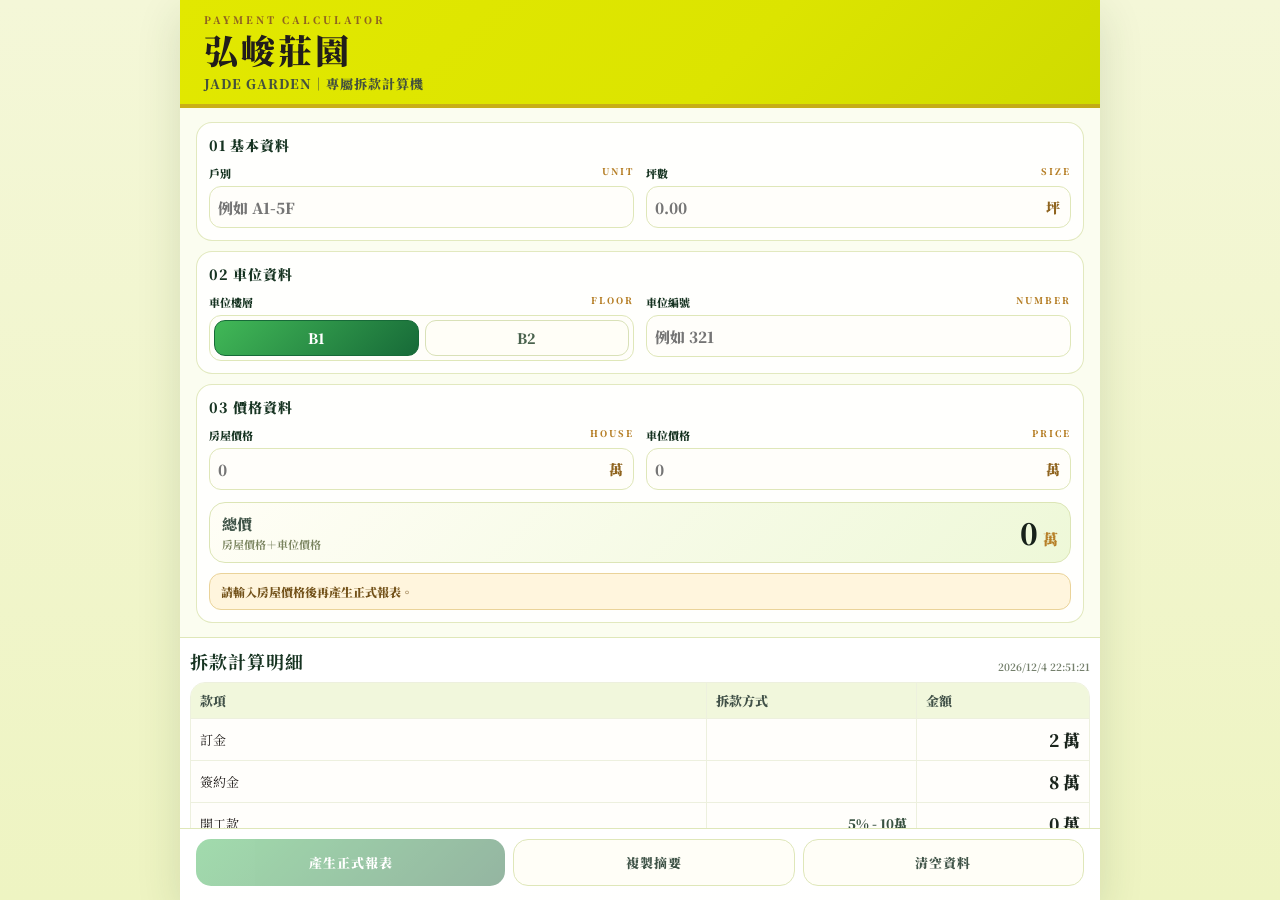
<file: index.html>
<!DOCTYPE html>
<html lang="zh-TW">
<head>
  <meta charset="UTF-8" />
  <meta name="viewport" content="width=device-width, initial-scale=1.0, maximum-scale=1.0, user-scalable=no" />
  <meta http-equiv="Cache-Control" content="no-store, no-cache, must-revalidate, max-age=0" />
  <meta http-equiv="Pragma" content="no-cache" />
  <meta http-equiv="Expires" content="0" />
  <title>弘峻莊園-專屬拆款系統</title>
  <style>
    @import url('https://fonts.googleapis.com/css2?family=Noto+Serif+TC:wght@400;700;900&display=swap');
    :root{--lime:#dce400;--green:#0f6030;--dark:#163321;--gold:#b7812a;--line:#dfe7b9;--ink:#211d1b;--paper:#fffdf2;--card:#fffefa}
    *{box-sizing:border-box;-webkit-tap-highlight-color:transparent}button,input{font:inherit}html,body{margin:0;width:100%;height:100%;font-family:'Noto Serif TC',serif;color:var(--ink);overflow:hidden;background:linear-gradient(180deg,#f4f7d8,#eef4c2)}
    .app{width:min(100%,920px);height:100dvh;margin:0 auto;background:rgba(255,255,255,.88);display:flex;flex-direction:column;overflow:hidden;box-shadow:0 14px 42px rgba(37,65,22,.14)}.content{flex:1;overflow:auto;background:rgba(255,255,255,.94)}
    .hero{height:96px;padding:14px 16px;text-align:center;display:flex;flex-direction:column;justify-content:center;background:linear-gradient(135deg,#e2e800 0%,#dce400 60%,#cfdb00 100%);border-bottom:4px solid rgba(183,129,42,.55);overflow:hidden}.eyebrow{font-size:10px;letter-spacing:3px;color:#90651f;font-weight:900;margin-bottom:6px}.title{margin:0;font-size:27px;letter-spacing:3px;line-height:1;font-weight:900}.subtitle{font-size:11px;letter-spacing:1px;color:#45523c;font-weight:900;margin-top:7px}
    .input-section{padding:10px;background:#fbfdf0;border-bottom:1px solid var(--line)}.form-groups{display:grid;gap:10px}.form-block{border:1px solid rgba(223,231,185,.9);border-radius:16px;padding:10px;background:rgba(255,255,255,.82)}.block-title{margin:0 0 10px;color:var(--dark);font-weight:900;letter-spacing:1px;font-size:14px}.grid{display:grid;grid-template-columns:1fr 1fr;gap:8px}.field label{display:flex;justify-content:space-between;margin:0 0 5px;font-size:11px;color:var(--dark);font-weight:900}.field label span{font-size:9px;letter-spacing:2px;color:var(--gold)}.control{display:flex;align-items:center;min-height:42px;border:1px solid var(--line);border-radius:12px;background:var(--card);overflow:hidden}.control input{width:100%;border:0;outline:0;background:transparent;padding:8px;font-size:15px;font-weight:900;color:var(--ink);min-width:0}.unit{padding:0 10px;color:#8f641f;font-size:14px;font-weight:900}.floor-toggle{display:flex;width:100%;padding:4px;gap:6px}.floor-btn{flex:1;border:1px solid #d9e1b8;border-radius:11px;background:#fffef7;color:#49624d;font-size:14px;font-weight:900;padding:7px 0}.floor-btn.active{background:linear-gradient(135deg,#41b857,#176a38);color:#fff;border-color:#176a38}
    .total-card{margin-top:12px;border:1px solid #dce5b6;background:linear-gradient(135deg,#fffef6,#eef8d8);border-radius:16px;padding:10px 12px;display:grid;grid-template-columns:1fr auto;align-items:center;gap:8px}.total-label{font-size:15px;font-weight:900;color:#405448}.total-sub{font-size:11px;color:#7a845f;font-weight:700;margin-top:2px}.total-value{font-size:29px;line-height:1;font-weight:900;color:#17211a;text-align:right}.total-value small{font-size:15px;color:var(--gold);margin-left:5px}.status{display:none;margin-top:10px;border-radius:12px;padding:9px 11px;font-size:12px;font-weight:900}.status.show{display:block}.status.ok{background:#eef8df;color:#235533;border:1px solid #cfe3b1}.status.warn{background:#fff5dd;color:#73521a;border:1px solid #ead399}.status.error{background:#fff0ef;color:#9b2b2b;border:1px solid #e6b9b5}
    .table-section{padding:10px}.screen-title{display:flex;justify-content:space-between;align-items:flex-start;gap:8px;margin-bottom:8px;flex-direction:column}.screen-title h2{margin:0;font-size:18px;letter-spacing:1px;color:var(--dark)}.screen-title .time{font-size:10px;color:#75806d;font-weight:700}table{width:100%;border-collapse:separate;border-spacing:0;font-size:13px;background:#fffefb;border:1px solid #edf0de;border-radius:15px;overflow:hidden}th,td{border-right:1px solid #edf0de;border-bottom:1px solid #edf0de;padding:8px 9px;text-align:left}th:last-child,td:last-child{border-right:0}tbody tr:last-child td{border-bottom:0}th{background:#f1f7dc;color:#415148;font-weight:900}.ratio{text-align:right;font-weight:900;color:#385140;white-space:nowrap}.amount{text-align:right;font-weight:900;font-size:17px;color:#1b251d;white-space:nowrap}.screen-total td{background:linear-gradient(135deg,#236238,#0f4c2b)!important;color:#fff!important;border-top:4px solid var(--gold);font-size:17px;font-weight:900}.screen-total .amount{font-size:24px}.desktop-table{display:none}.payment-cards{display:grid;gap:8px}.payment-card{border:1px solid #edf0de;background:#fffefb;border-radius:14px;padding:10px 12px}.pay-name{font-weight:900;color:#22372b;font-size:13px}.pay-meta{margin-top:7px;display:flex;justify-content:space-between;gap:8px;align-items:center}.pay-ratio{font-size:12px;color:#55705a;font-weight:900}.pay-amount{font-size:18px;font-weight:900;color:#17211a;white-space:nowrap}.payment-card.total{background:linear-gradient(135deg,#236238,#0f4c2b);border-top:4px solid var(--gold);color:#fff}.payment-card.total *{color:#fff}.payment-card.total .pay-amount{font-size:24px}
    .actions{display:grid;grid-template-columns:1fr 1fr;gap:8px;padding:9px 10px 12px;background:rgba(255,255,255,.94);border-top:1px solid var(--line)}.action-btn{border:0;border-radius:15px;padding:12px 8px;font-size:12px;letter-spacing:1px;font-weight:900}.primary{grid-column:1/-1;order:-1;background:linear-gradient(135deg,#2faf48,#155d31);color:#fff}.secondary{background:#fffef7;border:1px solid #dfe7b9;color:#405448}.action-btn:disabled{opacity:.45}.print-page{display:none}
    @media(min-width:641px){.hero{height:108px;text-align:left;padding:18px 24px}.title{font-size:34px}.subtitle{font-size:13px}.input-section{padding:14px 16px}.form-block{padding:12px}.grid{gap:10px 12px}.desktop-table{display:table}.payment-cards{display:none}.screen-title{flex-direction:row;align-items:flex-end}.actions{grid-template-columns:1.1fr 1fr 1fr;padding:10px 16px 14px}.primary{grid-column:auto;order:0}.action-btn{font-size:13px;padding:13px 10px}}
    @page{size:A4 portrait;margin:0}
    @media print{html,body{width:210mm;height:297mm;background:#fff!important;overflow:visible!important;margin:0!important;padding:0!important}.app{display:none!important}.print-page{display:block!important;width:210mm;min-height:297mm;background:var(--paper);padding:8mm 10mm;position:relative;color:var(--ink);-webkit-print-color-adjust:exact;print-color-adjust:exact;overflow:hidden}.print-brand-hero{height:34mm;position:relative;overflow:hidden;border-bottom:1.25mm solid var(--gold);border-radius:0 0 3.5mm 3.5mm;background:radial-gradient(circle at 4% 116%,rgba(7,74,31,.95) 0 8%,transparent 8.5%),radial-gradient(circle at 10% 104%,rgba(87,228,77,.58) 0 7%,transparent 7.5%),radial-gradient(circle at 92% 105%,rgba(255,255,182,.9) 0 12%,transparent 12.5%),radial-gradient(circle at 98% 112%,rgba(7,74,31,.95) 0 12%,transparent 12.5%),linear-gradient(90deg,#d9e300,#e6ed00 48%,#d7e000);box-shadow:0 1.2mm 5mm rgba(40,65,19,.08)}.print-brand-hero:before{content:'弘峻莊園';position:absolute;left:34mm;top:11mm;font-size:23pt;font-weight:900;letter-spacing:1.8px;color:#201812}.print-brand-hero:after{content:'付款試算單';position:absolute;left:108mm;top:12mm;font-size:18pt;font-weight:900;letter-spacing:3px;color:#2b1b0b}.print-brand-sub{position:absolute;left:50mm;top:23mm;font:900 9pt 'Times New Roman',serif;letter-spacing:4.5px;color:#201812}.print-pay-sub{position:absolute;left:111mm;top:25mm;font:700 6.5pt 'Times New Roman',serif;letter-spacing:3px;color:#9a6a22}.print-divider{position:absolute;left:101mm;top:8mm;height:19mm;border-left:.45mm solid #8f6522}.summary-grid{display:grid;grid-template-columns:1fr 1fr;gap:4mm;margin:4mm 0}.summary-card{background:#fff;border:.35mm solid #dfe4c8;border-radius:3mm;overflow:hidden}.summary-title{background:#eff3da;color:#3f552f;font-size:8pt;font-weight:900;letter-spacing:1px;padding:2.2mm 3mm;border-bottom:.3mm solid #dfe4c8}.summary-body{padding:.8mm 0}.summary-line{display:flex;justify-content:space-between;align-items:center;padding:1.8mm 3mm;font-size:8.7pt;font-weight:900;color:#18211b}.summary-line span:first-child{color:#5a6653}.summary-line.highlight span:last-child{font-size:10pt}.report-head{display:flex;justify-content:space-between;align-items:flex-end;margin:3.5mm 0 2.2mm}.report-head h1{margin:0;font-size:14pt;color:#173321;letter-spacing:1px;font-weight:900}.report-head h1:after{content:'';display:block;width:22mm;border-bottom:.9mm solid var(--gold);margin-top:1.2mm}.report-time{font-size:7.5pt;color:#657060;font-weight:900}.print-table{width:100%;border-collapse:separate;border-spacing:0;overflow:hidden;border:.35mm solid #e4e8d4;border-radius:3mm;background:#fffef9;font-size:8.8pt}.print-table th{background:#eef3da;color:#445343;font-weight:900;font-size:8.5pt;padding:2.6mm 3mm}.print-table td{padding:2.6mm 3mm;border-top:.2mm solid #ecefdf;color:#1f2520}.print-table .p-ratio{text-align:right;color:#586358;font-weight:900}.print-table .p-amount{text-align:right;font-size:12pt;font-weight:900}.key-row td{background:#fffdf0}.print-total td{background:linear-gradient(135deg,#165c34,#0f4a2b)!important;color:#fff!important;border-top:1mm solid var(--gold)!important;padding:3.4mm 3mm!important}.print-total .total-word{font-size:13pt;font-weight:900}.print-total .p-amount{font-size:18pt;font-weight:900}.print-footer{position:absolute;left:10mm;right:10mm;bottom:14mm;display:flex;justify-content:space-between;border-top:.25mm solid #e1e5cb;padding-top:3mm;font-size:7pt;color:#566052;font-weight:700}}
  </style>
</head>
<body>
  <div class="app"><header class="hero"><div class="eyebrow">PAYMENT CALCULATOR</div><h1 class="title">弘峻莊園</h1><div class="subtitle">JADE GARDEN｜專屬拆款計算機</div></header><main class="content"><section class="input-section"><div class="form-groups"><div class="form-block"><h3 class="block-title">01 基本資料</h3><div class="grid"><div class="field"><label>戶別 <span>UNIT</span></label><div class="control"><input id="unitInput" type="text" placeholder="例如 A1-5F" oninput="calculate()"></div></div><div class="field"><label>坪數 <span>SIZE</span></label><div class="control"><input id="sizeInput" type="number" placeholder="0.00" step="0.01" inputmode="decimal" oninput="calculate()"><b class="unit">坪</b></div></div></div></div><div class="form-block"><h3 class="block-title">02 車位資料</h3><div class="grid"><div class="field"><label>車位樓層 <span>FLOOR</span></label><div class="control"><div class="floor-toggle"><button class="floor-btn active" type="button" data-floor="B1" onclick="setFloor('B1')">B1</button><button class="floor-btn" type="button" data-floor="B2" onclick="setFloor('B2')">B2</button></div></div></div><div class="field"><label>車位編號 <span>NUMBER</span></label><div class="control"><input id="parkingNumberInput" type="text" placeholder="例如 321" oninput="calculate()"></div></div></div></div><div class="form-block"><h3 class="block-title">03 價格資料</h3><div class="grid"><div class="field"><label>房屋價格 <span>HOUSE</span></label><div class="control"><input id="housePriceInput" type="number" placeholder="0" inputmode="numeric" oninput="calculate()"><b class="unit">萬</b></div></div><div class="field"><label>車位價格 <span>PRICE</span></label><div class="control"><input id="parkPriceInput" type="number" placeholder="0" inputmode="numeric" oninput="calculate()"><b class="unit">萬</b></div></div></div><div class="total-card"><div><div class="total-label">總價</div><div class="total-sub">房屋價格＋車位價格</div></div><div class="total-value"><span id="screenTotalValue">0</span><small>萬</small></div></div><div class="status" id="statusBox"></div></div></div></section><section class="table-section"><div class="screen-title"><h2>拆款計算明細</h2><span class="time" id="screenTime"></span></div><table class="desktop-table"><thead><tr><th>款項</th><th>拆款方式</th><th>金額</th></tr></thead><tbody id="screenRows"></tbody><tfoot><tr class="screen-total"><td>總價</td><td class="ratio">100%</td><td class="amount" id="screenTotalAmount">0 萬</td></tr></tfoot></table><div class="payment-cards" id="paymentCards"></div></section></main><div class="actions"><button id="printBtn" class="action-btn primary" type="button">產生正式報表</button><button id="copyBtn" class="action-btn secondary" type="button">複製摘要</button><button id="clearBtn" class="action-btn secondary" type="button">清空資料</button></div></div>
  <section class="print-page"><div class="print-brand-hero"><div class="print-brand-sub">JADE GARDEN</div><div class="print-divider"></div><div class="print-pay-sub">Payment Estimate</div></div><div class="summary-grid"><div class="summary-card"><div class="summary-title">房屋資料</div><div class="summary-body"><div class="summary-line"><span>戶別</span><span id="printUnit">—</span></div><div class="summary-line"><span>坪數</span><span><span id="printSize">—</span> 坪</span></div><div class="summary-line highlight"><span>房屋價格</span><span><span id="printHousePrice">—</span> 萬</span></div></div></div><div class="summary-card"><div class="summary-title">車位資料</div><div class="summary-body"><div class="summary-line"><span>車位</span><span id="printParking">—</span></div><div class="summary-line highlight"><span>車位價格</span><span><span id="printParkingPrice">—</span> 萬</span></div></div></div></div><div class="report-head"><h1>拆款計算明細</h1><div class="report-time" id="printTime"></div></div><table class="print-table"><thead><tr><th>款項</th><th>拆款方式</th><th>金額</th></tr></thead><tbody id="printRows"></tbody><tfoot><tr class="print-total"><td><div class="total-word">總價</div></td><td class="p-ratio">100%</td><td class="p-amount" id="printTotalAmount">0 萬</td></tr></tfoot></table><div class="print-footer"><div>所有金額單位：萬元</div><div>本報表由弘峻莊園拆款計算機產生</div></div></section>
<script>
let parkingFloor='B1',latestRows=[],latestTotal=0,latestValid=false;function $(id){return document.getElementById(id)}function setFloor(f){parkingFloor=f;document.querySelectorAll('.floor-btn').forEach(btn=>btn.classList.toggle('active',btn.dataset.floor===f));calculate()}function money(n){return Number(n||0).toLocaleString('zh-TW',{maximumFractionDigits:0})}function nowText(){const d=new Date();return `${d.getFullYear()}/${d.getMonth()+1}/${d.getDate()} ${String(d.getHours()).padStart(2,'0')}:${String(d.getMinutes()).padStart(2,'0')}:${String(d.getSeconds()).padStart(2,'0')}`}function safe(v){return String(v??'').replace(/[&<>\"]/g,m=>({'&':'&amp;','<':'&lt;','>':'&gt;','\"':'&quot;'}[m]))}function showStatus(type,text){const box=$('statusBox');box.className='status show '+type;box.textContent=text}
function calculate(){const unit=$('unitInput').value.trim()||'—',sizeRaw=$('sizeInput').value,size=sizeRaw||'—',housePriceRaw=$('housePriceInput').value,housePrice=parseFloat(housePriceRaw)||0;const parkingNo=$('parkingNumberInput').value.trim(),parkingText=parkingNo?`${parkingFloor}-${parkingNo}`:`${parkingFloor}－未填編號`,parkingPriceRaw=$('parkPriceInput').value,parkingPrice=parseFloat(parkingPriceRaw)||0;const total=Math.round(housePrice+parkingPrice),deposit=2,sign=8,startWork=Math.max(0,Math.ceil(total*.05)-deposit-sign),foundation=Math.round(total*.02),firstFloor=Math.round(total*.02),rf1=Math.round(total*.02),rf2=Math.round(total*.02),loan=Math.floor(total*.80),handover=Math.ceil(total*.05),rf3=total-(deposit+sign+startWork+foundation+firstFloor+rf1+rf2+loan+handover);const rows=[{name:'訂金',ratio:'',amount:deposit},{name:'簽約金',ratio:'',amount:sign},{name:'開工款',ratio:'5% - 10萬',amount:startWork,key:true},{name:'第一期工程款－基礎開挖完成',ratio:'2%',amount:foundation},{name:'第二期工程款－一樓底版完成',ratio:'2%',amount:firstFloor},{name:'第三期工程款－第一區RF完成',ratio:'2%',amount:rf1},{name:'第四期工程款－第二區RF完成',ratio:'2%',amount:rf2},{name:'第五期工程款－第三區RF完成',ratio:'2%',amount:rf3},{name:'銀行貸款',ratio:'80%',amount:loan,key:true},{name:'交屋保留款',ratio:'5%',amount:handover,key:true}];const sum=rows.reduce((a,r)=>a+r.amount,0);latestRows=rows;latestTotal=total;latestValid=housePrice>0&&sum===total;$('screenRows').innerHTML=rows.map(r=>`<tr><td>${safe(r.name)}</td><td class="ratio">${safe(r.ratio)}</td><td class="amount">${money(r.amount)} 萬</td></tr>`).join('');$('printRows').innerHTML=rows.map(r=>`<tr class="${r.key?'key-row':''}"><td>${safe(r.name)}</td><td class="p-ratio">${safe(r.ratio)}</td><td class="p-amount">${money(r.amount)} 萬</td></tr>`).join('');$('paymentCards').innerHTML=rows.map(r=>`<div class="payment-card"><div class="pay-name">${safe(r.name)}</div><div class="pay-meta"><span class="pay-ratio">${safe(r.ratio)}</span><span class="pay-amount">${money(r.amount)} 萬</span></div></div>`).join('')+`<div class="payment-card total"><div class="pay-name">總價</div><div class="pay-meta"><span class="pay-ratio">100%</span><span class="pay-amount">${money(total)} 萬</span></div></div>`;$('screenTotalValue').textContent=money(total);$('screenTotalAmount').textContent=money(total)+' 萬';$('printTotalAmount').textContent=money(total)+' 萬';$('printUnit').textContent=unit;$('printSize').textContent=size;$('printHousePrice').textContent=housePriceRaw===''?'—':money(Math.round(housePrice));$('printParking').textContent=parkingText;$('printParkingPrice').textContent=parkingPriceRaw===''?'—':money(Math.round(parkingPrice));const t=nowText();$('screenTime').textContent=t;$('printTime').textContent=t;if(housePrice<=0)showStatus('warn','請輸入房屋價格後再產生正式報表。');else if(sum!==total)showStatus('error',`拆款合計 ${money(sum)} 萬，與總價 ${money(total)} 萬不一致，請檢查。`);else showStatus('ok','拆款合計已核對，等於總價。');$('printBtn').disabled=!latestValid}
function printReport(){calculate();if(!latestValid){showStatus('error','資料尚未完整或合計不一致，暫時無法產生報表。');return}setTimeout(()=>window.print(),80)}function copySummary(){calculate();const unit=$('unitInput').value.trim()||'—',size=$('sizeInput').value||'—',housePrice=parseFloat($('housePriceInput').value)||0,parkingNo=$('parkingNumberInput').value.trim(),parking=parkingNo?`${parkingFloor}-${parkingNo}`:`${parkingFloor}－未填編號`,parkingPriceRaw=$('parkPriceInput').value;const text=[`弘峻莊園｜付款試算`,`戶別：${unit}`,`坪數：${size} 坪`,`房屋價格：${housePrice?money(Math.round(housePrice)):'—'} 萬`,`車位：${parking}`,`車位價格：${parkingPriceRaw===''?'—':money(Math.round(parseFloat(parkingPriceRaw)||0))} 萬`,`總價：${money(latestTotal)} 萬`,``,...latestRows.map(r=>`${r.name}：${money(r.amount)} 萬${r.ratio?`（${r.ratio}）`:''}`)].join('\n');navigator.clipboard?.writeText(text).then(()=>showStatus('ok','已複製付款摘要，可直接貼到 LINE。')).catch(()=>showStatus('warn','瀏覽器未允許自動複製，請改用手動選取。'))}function clearForm(){['unitInput','sizeInput','parkingNumberInput','housePriceInput','parkPriceInput'].forEach(id=>$(id).value='');setFloor('B1');calculate()}$('printBtn').addEventListener('click',printReport);$('copyBtn').addEventListener('click',copySummary);$('clearBtn').addEventListener('click',clearForm);calculate();
</script>
</body>
</html>
</file>
